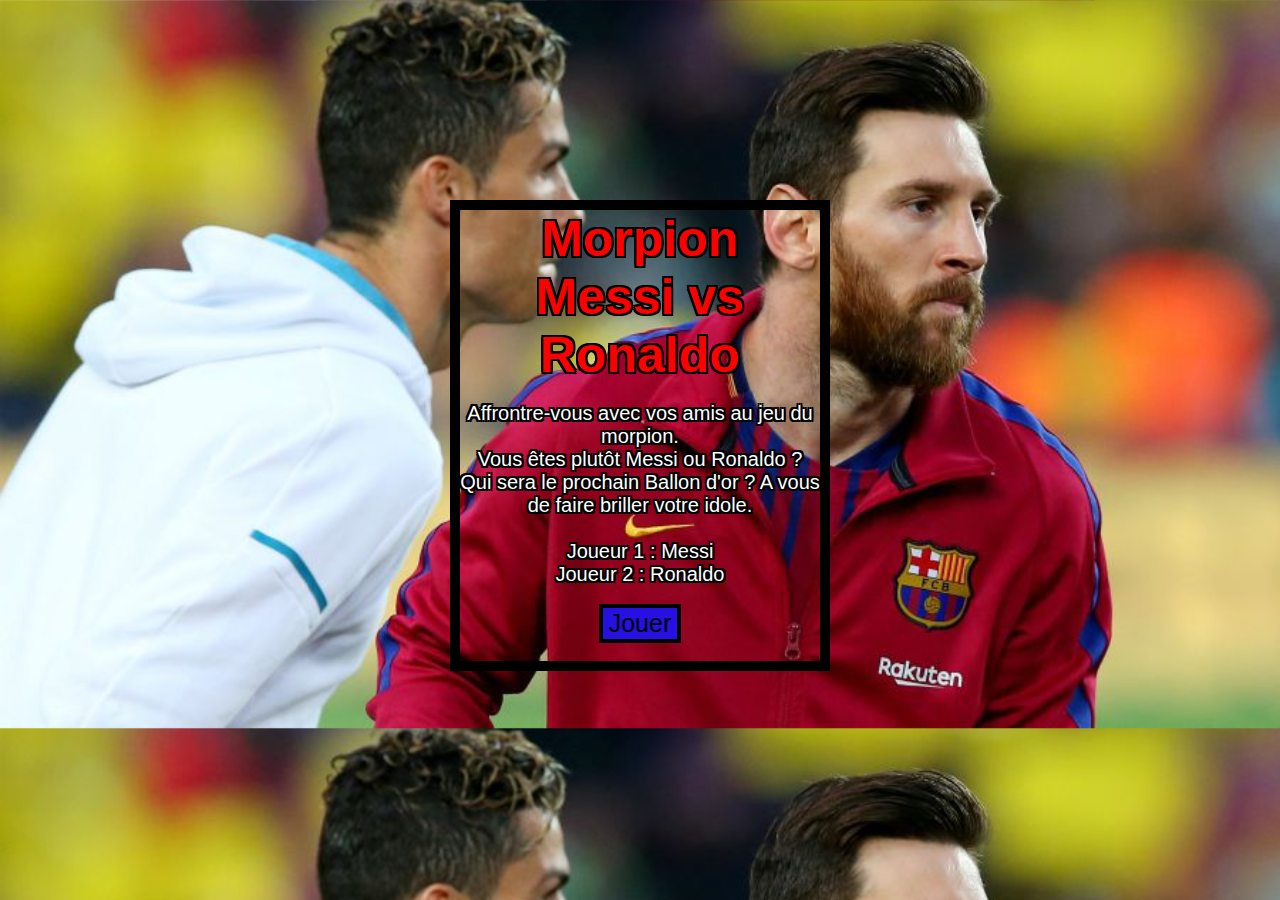
<file: index.html>
<!DOCTYPE html>
<html lang="en">

<head>
    <meta charset="UTF-8">
    <meta name="viewport" content="width=device-width, initial-scale=1.0">
    <meta http-equiv="X-UA-Compatible" content="ie=edge">
    <link rel="stylesheet" href="assets/style.css">
    <title>Document</title>
</head>
<body style="background-image:url('img/menu.jpg')" class="corpMenu">        


    <div class="blockMenu">
        <h1>Morpion <br> Messi vs Ronaldo</h1><br>
        <p>Affrontre-vous avec vos amis au jeu du morpion. <br> Vous êtes plutôt Messi ou Ronaldo ? <br>Qui sera le prochain Ballon d'or ? A vous de faire briller votre idole.<br><br> Joueur 1 : Messi <br> Joueur 2 : Ronaldo</p><br>
        <input class="bouton" type="button" value="Jouer" onclick="openLink()"><br><br>
    </div>


    <script src="assets/morpion.js"></script>
</body>

</html>
</file>
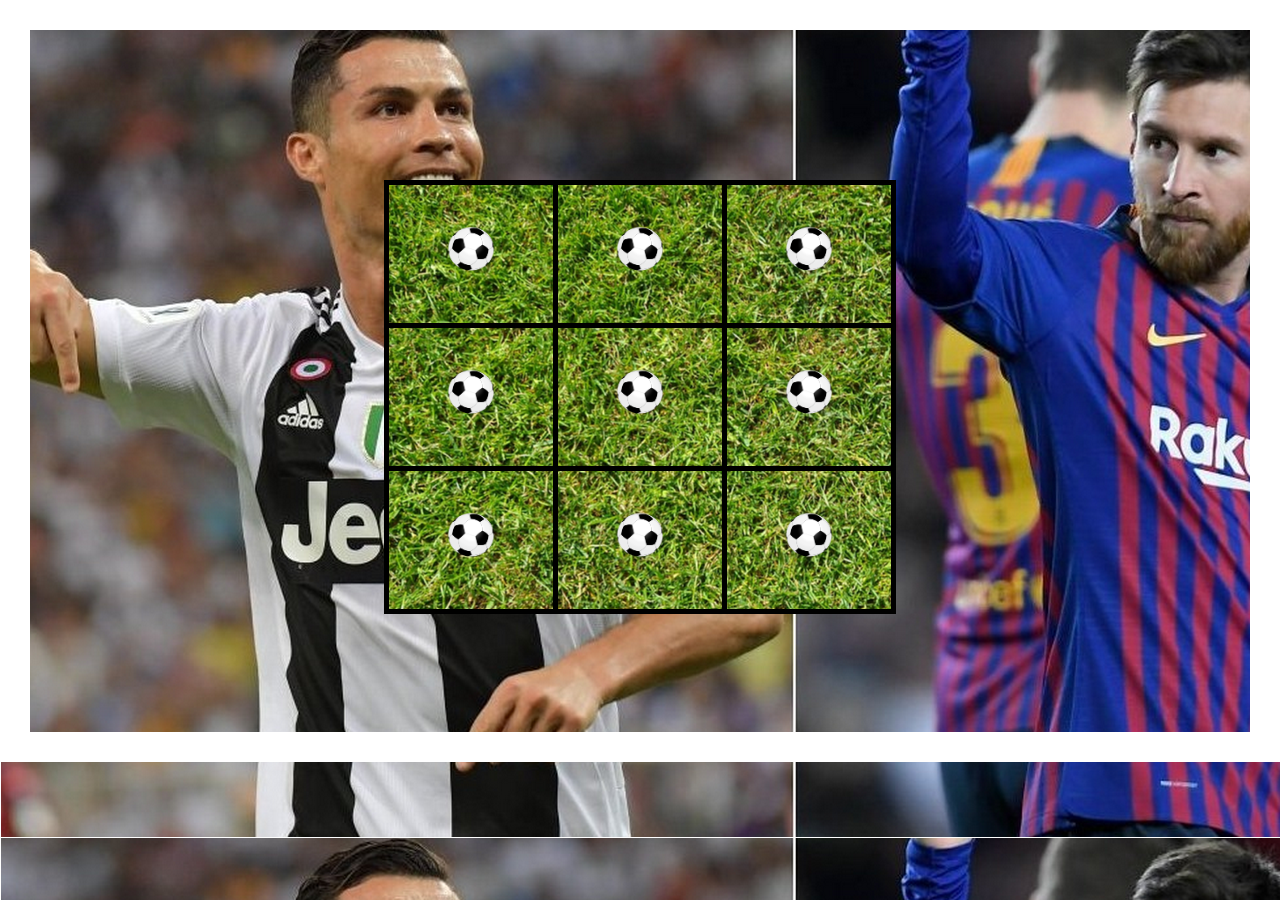
<file: jeu.html>
<!DOCTYPE html>
<html lang="en">

<head>
    <meta charset="UTF-8">
    <meta name="viewport" content="width=device-width, initial-scale=1.0">
    <meta http-equiv="X-UA-Compatible" content="ie=edge">
    <link rel="stylesheet" href="assets/style.css">
    <title>Document</title>
</head>



<body style="background-image:url('img/rvsm.png')" class="cbody">        
    <header id="winner">Winner :</header>
        <table style="background-image:url('img/terrain.jpg')">
            <tr>
                <td id="0"></td>
                <td id="1"></td>
                <td id="2"></td>
            </tr>
            <tr>
                <td id="3"></td>
                <td id="4"></td>
                <td id="5"></td>
            </tr>
            <tr>
                <td id="6"></td>
                <td id="7"></td>
                <td id="8"></td>
            </tr>
        </table>
    <footer id="score"></footer>
    <script src="assets/morpion.js"></script>
</body>

</html>
</file>
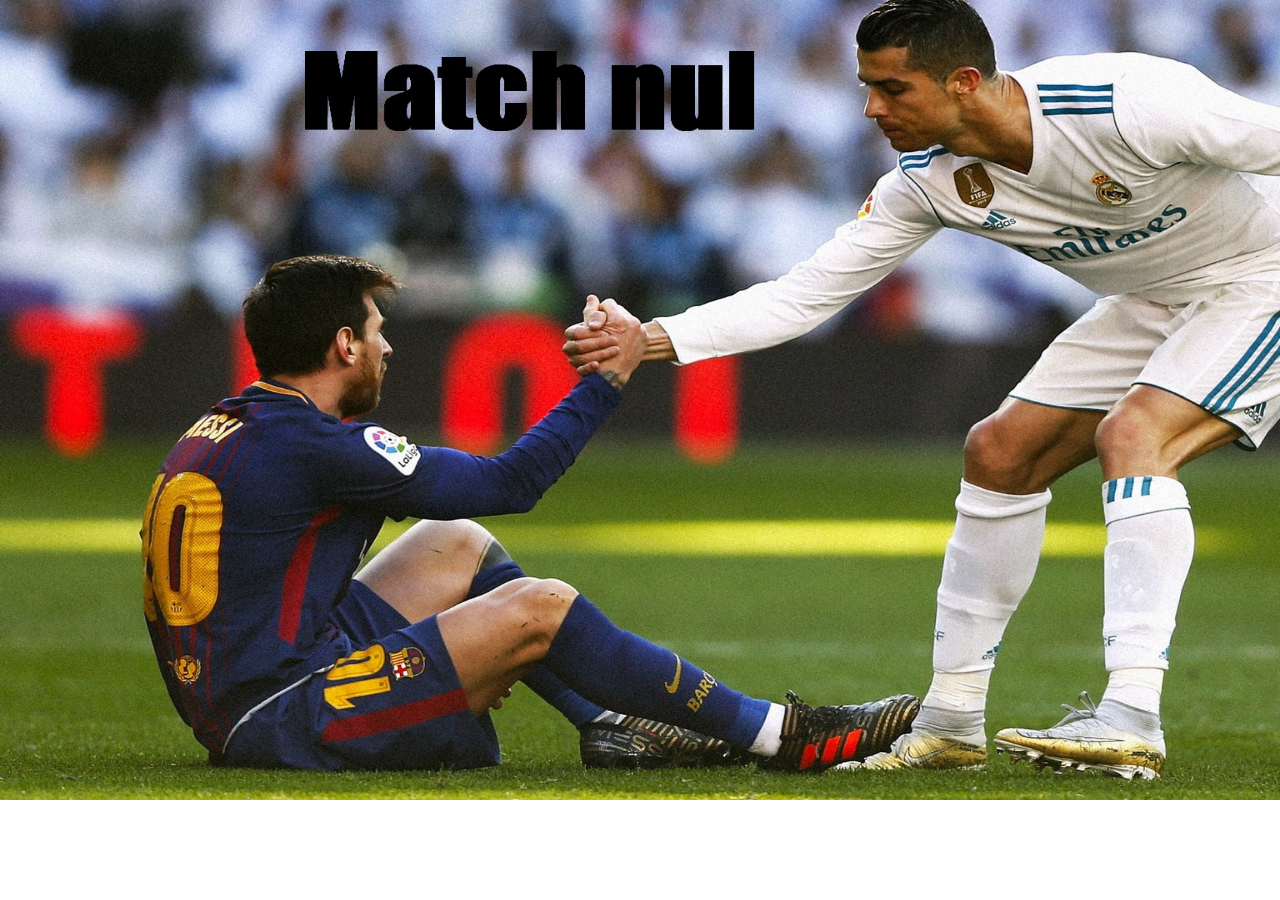
<file: matchnul.html>
<!DOCTYPE html>
<html lang="en">

<head>
    <meta charset="UTF-8">
    <meta http-equiv="refresh" content="4; URL=index.html">
    <meta name="viewport" content="width=device-width, initial-scale=1.0">
    <meta http-equiv="X-UA-Compatible" content="ie=edge">
    <link rel="stylesheet" href="assets/style.css">
    <title>Document</title>
</head>



<body>
    
    <img src="img/auccun.jpg" width="1600" height="800" alt="">
    
</body>

</html>
</file>
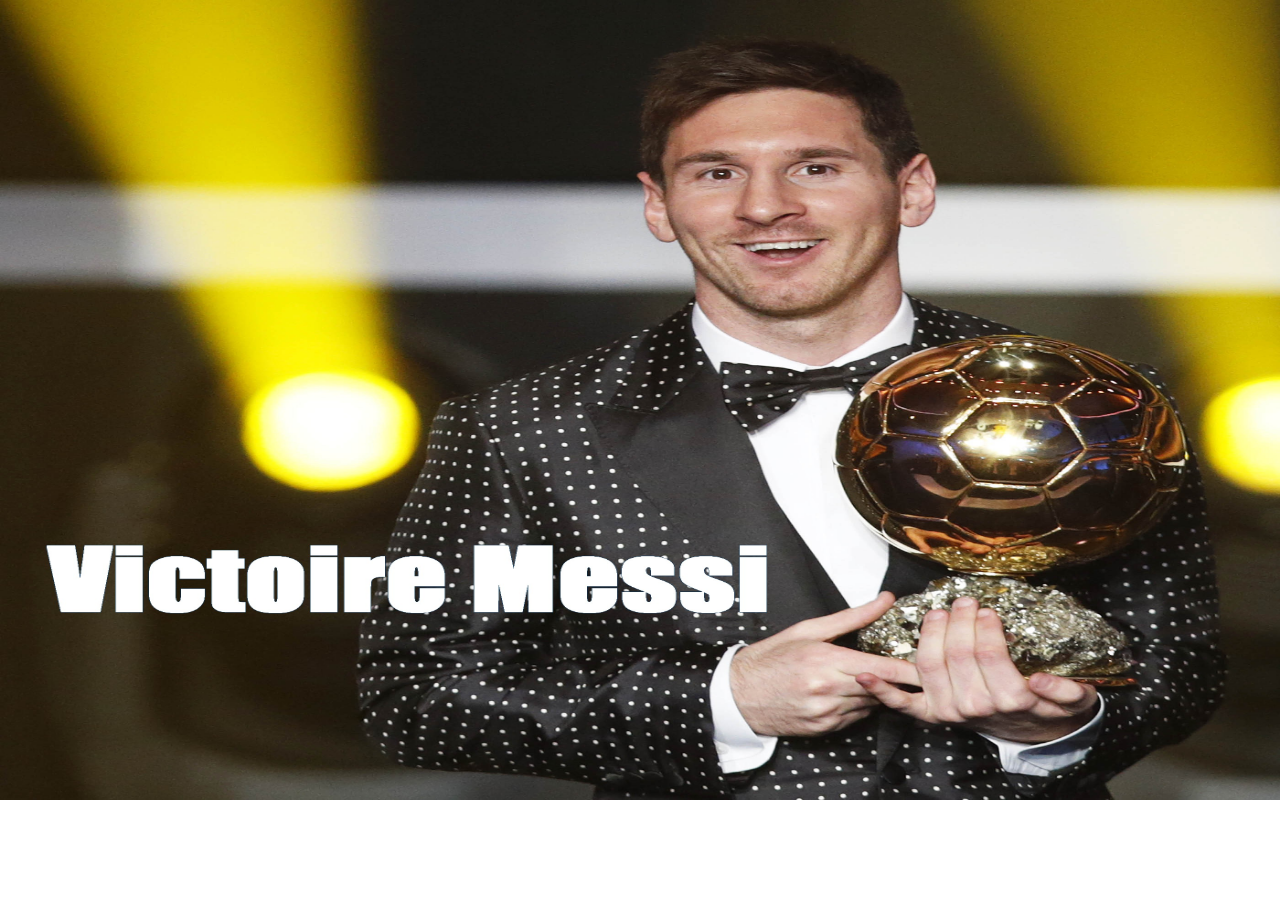
<file: messi.html>
<!DOCTYPE html>
<html lang="en">

<head>
    <meta charset="UTF-8">
    <meta http-equiv="refresh" content="4; URL=index.html">
    <meta name="viewport" content="width=device-width, initial-scale=1.0">
    <meta http-equiv="X-UA-Compatible" content="ie=edge">
    <link rel="stylesheet" href="assets/style.css">
    <title>Document</title>
</head>



<body>
    
    <img src="img/messi.jpg" width="1600" height="800" alt="">
    
</body>

</html>
</file>
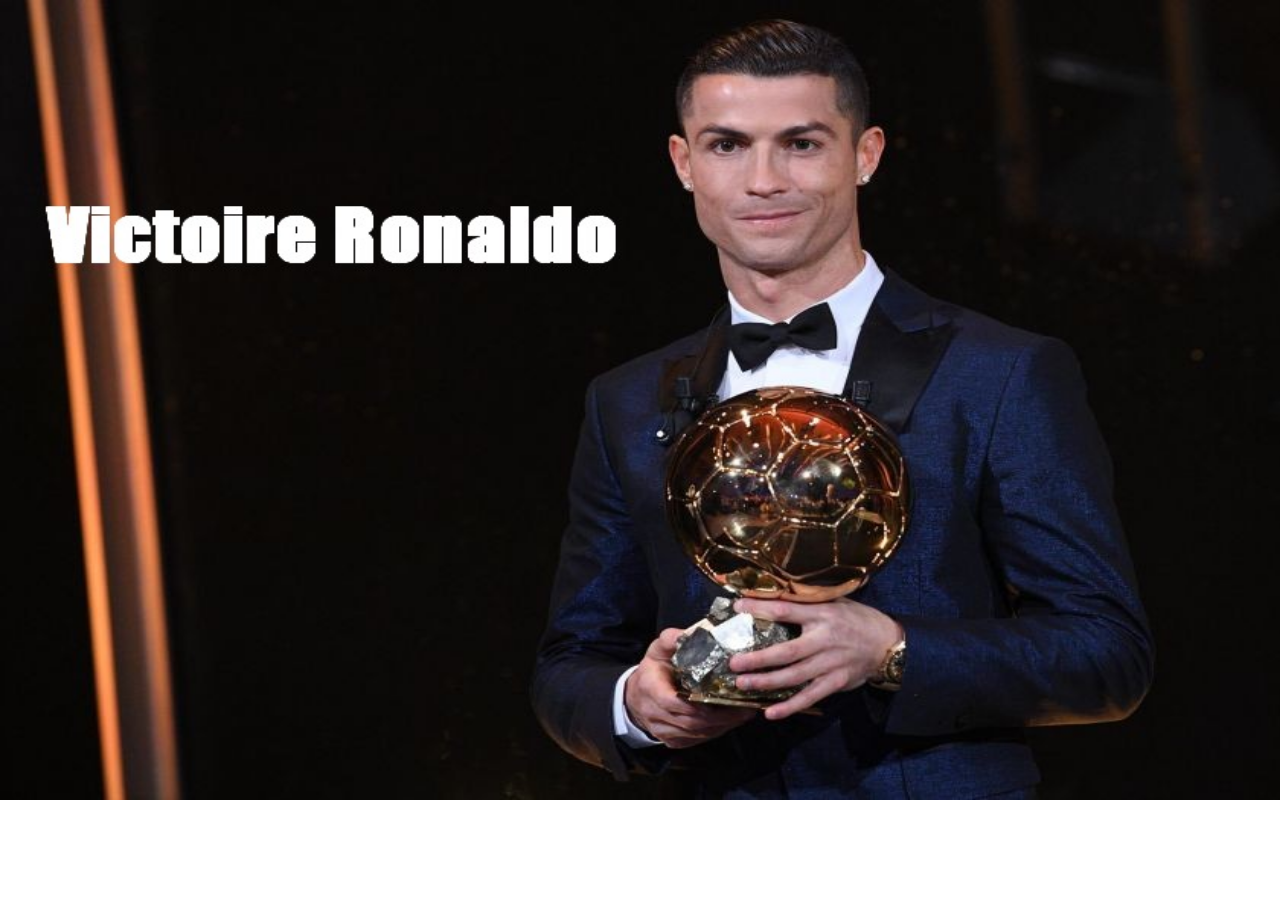
<file: ronaldo.html>
<!DOCTYPE html>
<html lang="en">

<head>
    <meta charset="UTF-8">
    <meta http-equiv="refresh" content="4; URL=index.html">
    <meta name="viewport" content="width=device-width, initial-scale=1.0">
    <meta http-equiv="X-UA-Compatible" content="ie=edge">
    <link rel="stylesheet" href="assets/style.css">
    <title>Document</title>
</head>



<body>
    
    <img src="img/ronaldo.jpg" width="1600" height="800" alt="">
    
</body>

</html>
</file>
<file: assets/style.css>
*,header{
    margin: auto;
    text-align: center;
}
.cbody {
    color:black;
    background-color:rgb(255, 0, 0);
    border : 30px solid rgb(255, 255, 255);
    }

h1{
    color:red;
    font-family: Impact, Haettenschweiler, 'Arial Narrow Bold', sans-serif;
    margin:auto;
    font-size: 50px;
}

table{
    margin-top: 150px;
    margin-bottom: 118px;
    top:20%;
    left: 38%;
    border-collapse: collapse;
    background-color: rgb(13, 77, 11);
}


td{
    border : 5px solid black;
    min-width: 100px;
    min-height: 100px;
    padding: 0.5em;
    font-size: 400%;
}

.taken:hover{
    background-color:rgb(16, 94, 9);
}

header{
    font-size: 400%;
}

footer{
    position: absolute;
    bottom: 0px;
    left : 50%;
}

.corpMenu{
    min-height: 100%;
    height: auto !important;
    height: 100%;
    background-size: 100% auto;
}

p{
    color:rgb(255, 255, 255);
    font-family: Impact, Haettenschweiler, 'Arial Narrow Bold', sans-serif;
    font-size: 20px;
}

.blockMenu{
    margin-top: 200px;
    border : 10px solid rgb(0, 0, 0);
    margin-right: 450px;
    margin-left: 450px;
    text-shadow: 2px 0 0 rgb(0, 0, 0), 2px 2px 0 rgb(0, 0, 0), 0 2px 0 rgb(0, 0, 0), -2px 2px 0 rgb(0, 0, 0), -2px 0 0 rgb(0, 0, 0), -2px -2px 0 rgb(0, 0, 0), 0 -2px 0 rgb(0, 0, 0), 2px -2px 0 rgb(0, 0, 0);
}

.bouton{
    background-color: rgb(38, 17, 226);
    border: solid 4px black;
    font-size: 25px;
}
</file>
